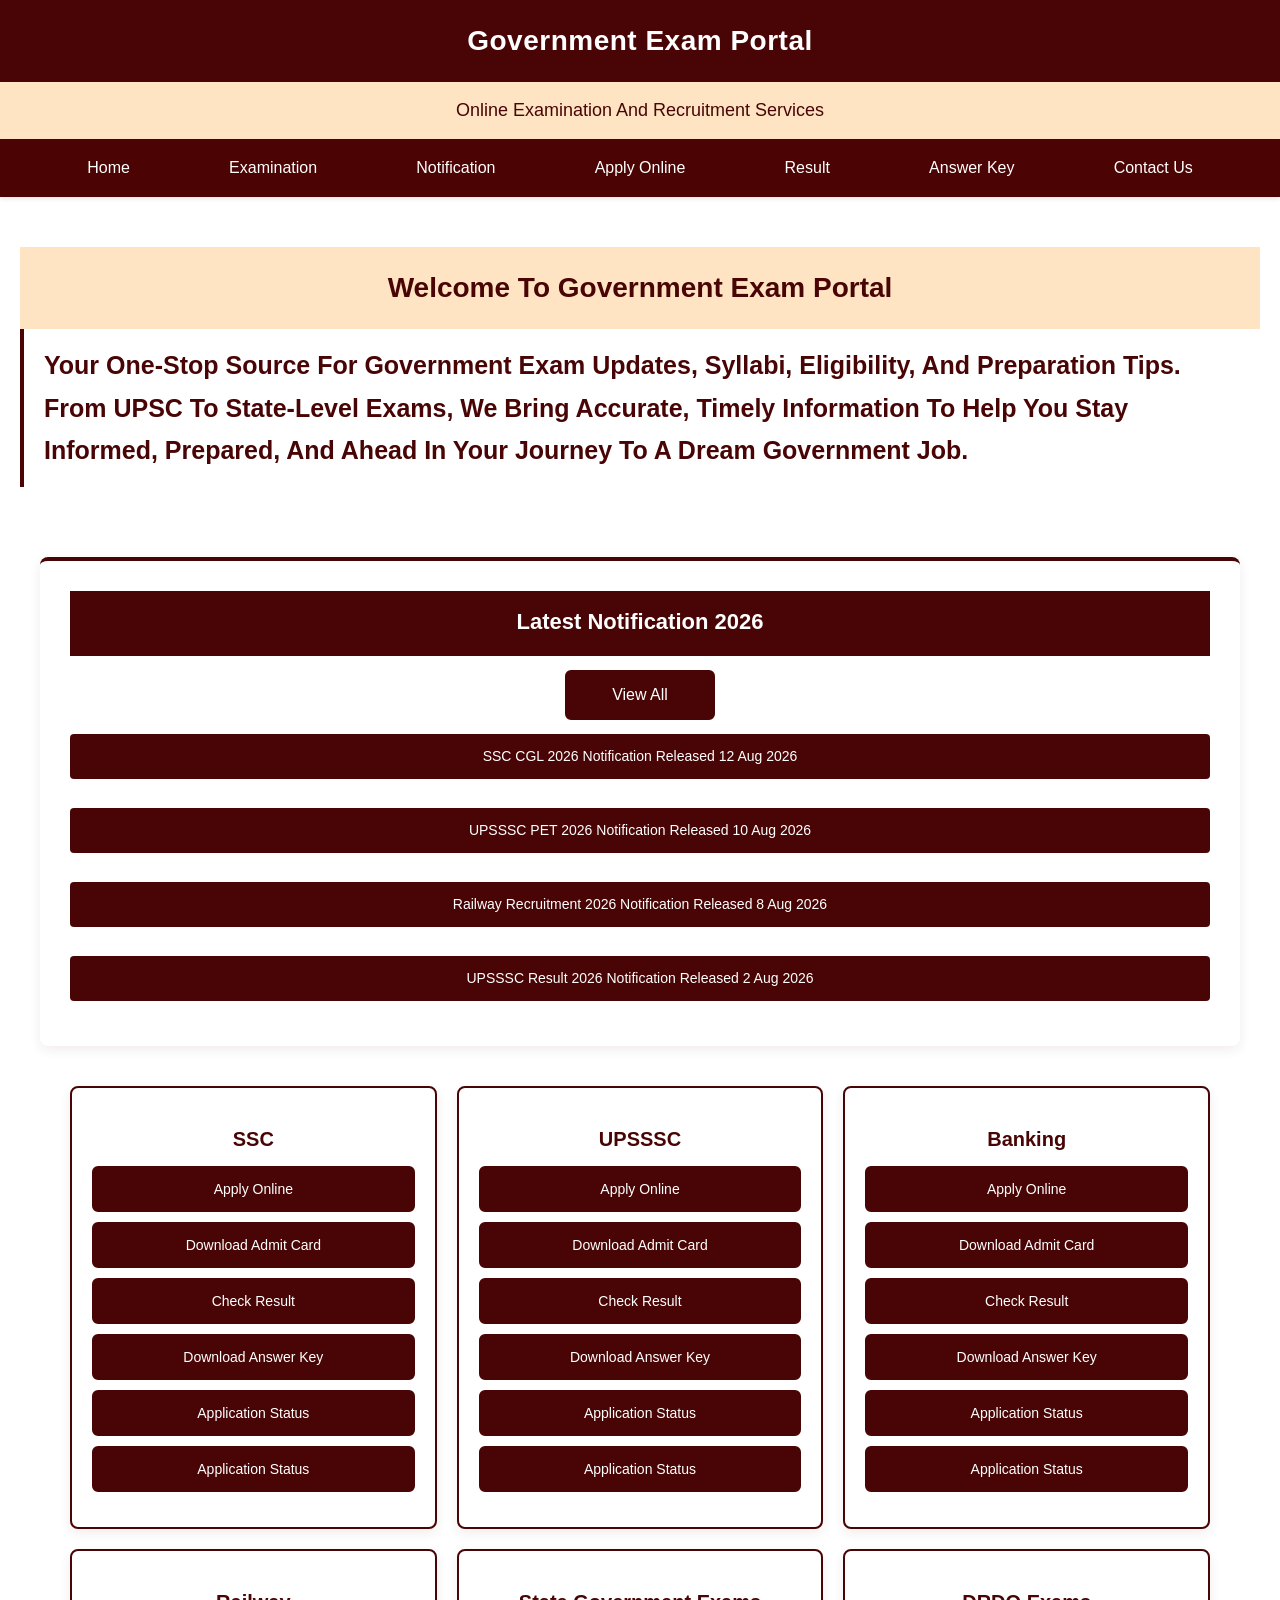
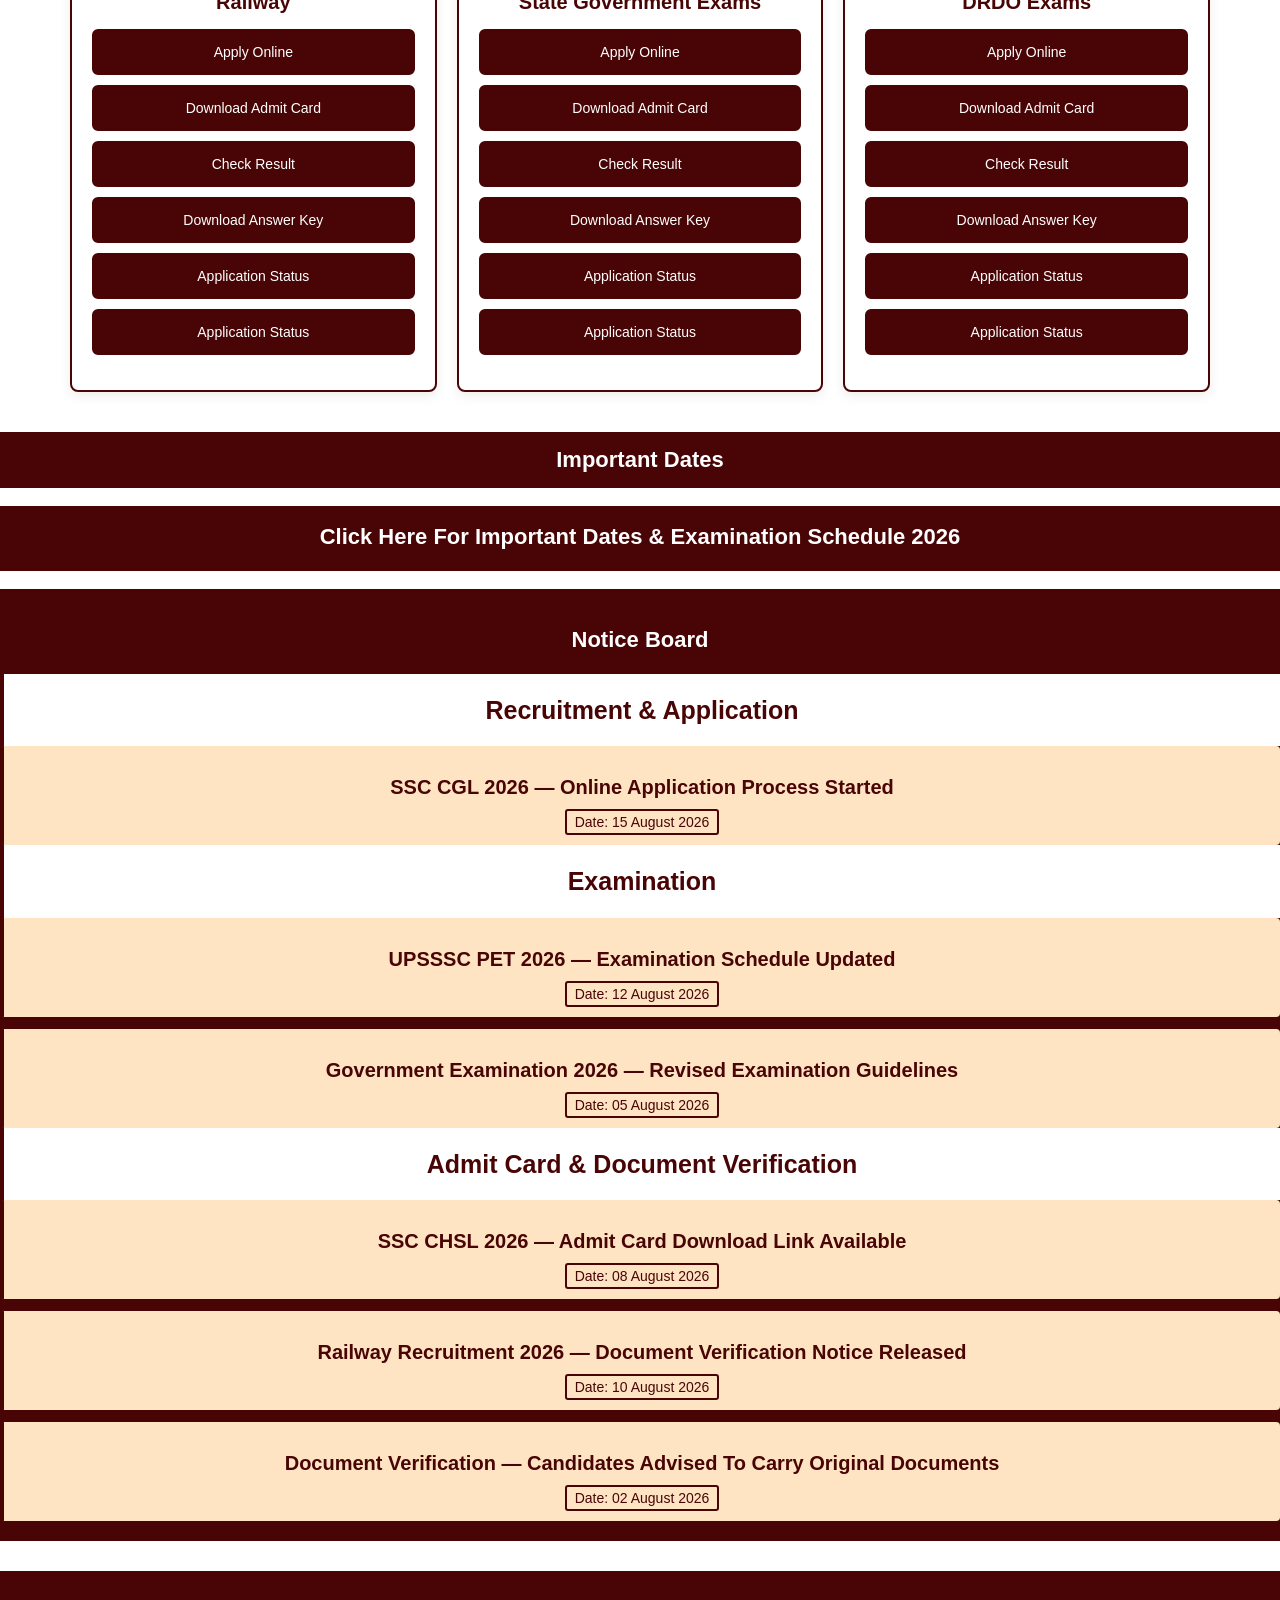
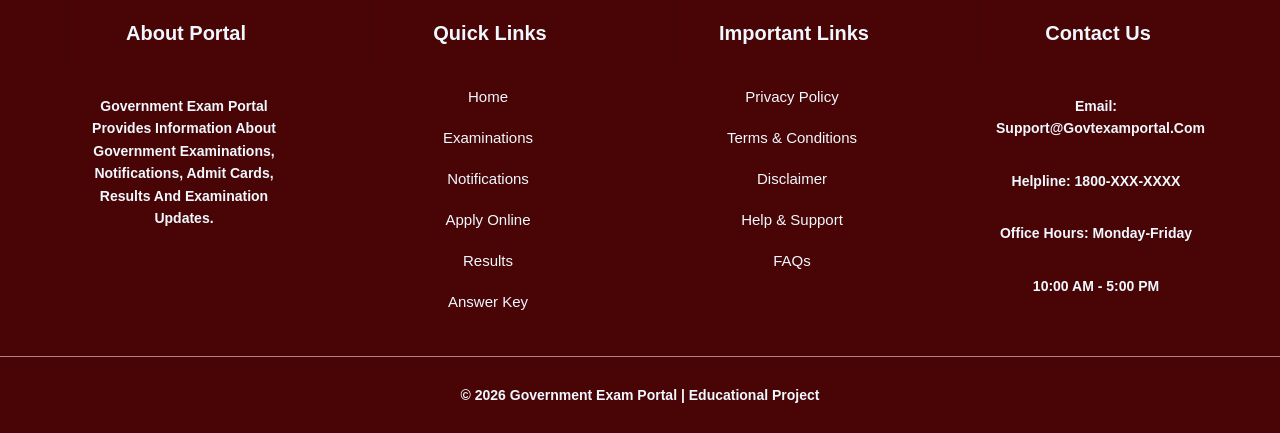
<file: index.html>
<!DOCTYPE html>
<html lang="en">

<head>
    <meta charset="UTF-8">
    <meta name="viewport" content="width=device-width, initial-scale=1.0">
    <title>Government exam form website </title>
    <link rel="stylesheet" href="govt.css">
</head>

<body>
    <header>
        <div class="head"> Government Exam Portal</div>
        <div class="subhead">Online Examination and recruitment services</div>

    </header>
    <nav>
        <div class="navbar">
            <a href="home.html"> Home</a>
            <a href="Examination.html"> Examination</a>
            <a href="Notification.html">Notification</a>
            <a href="Apply online.html">Apply online</a>
            <a href="Result.html"> Result</a>
            <a href="Answer key.html">Answer key</a>
            <a href="Contact Us.html">Contact Us</a>
        </div>
    </nav>
    <main>
        <div class="main_content">
            <h1>Welcome To Government Exam Portal</h1>
            <h3> your one-stop source for government exam updates, syllabi, eligibility, and preparation tips. From UPSC
                to State-level exams, we bring accurate, timely information to help you stay informed, prepared, and
                ahead in your journey to a dream government job.</h3>
        </div>

    </main>
    <div class="Notifications">
        <h2> latest notification 2026</h2>
        <button> View All</button>
        <div class="box">SSC CGL 2026 Notification released 12 aug 2026</div>
        <div class="box">UPSSSC PET 2026 Notification released 10 aug 2026</div>
        <div class="box">Railway recruitment 2026 Notification released 8 aug 2026</div>
        <div class="box">UPSSSC Result 2026 Notification released 2 aug 2026</div>
    </div>
    <div class="exam">
        <div class="card">
            <p>SSC</p>
            <div class="btn">Apply online</div>
            <div class="btn">download admit card</div>
            <div class="btn">check result</div>
            <div class="btn">Download answer key</div>
            <div class="btn">Application status</div>
            <div class="btn">Application Status</div>
        </div>

        <div class="card">
            <p>UPSSSC</p>
            <div class="btn">Apply online</div>
            <div class="btn">download admit card</div>
            <div class="btn">check result</div>
            <div class="btn">Download answer key</div>
            <div class="btn">Application status</div>
            <div class="btn">Application Status</div>
        </div>

        <div class="card">
            <p>Banking</p>
            <div class="btn">Apply online</div>
            <div class="btn">download admit card</div>
            <div class="btn">check result</div>
            <div class="btn">Download answer key</div>
            <div class="btn">Application status</div>
            <div class="btn">Application Status</div>

        </div>

        <div class="card">
            <p>Railway</p>
            <div class="btn">Apply online</div>
            <div class="btn">download admit card</div>
            <div class="btn">check result</div>
            <div class="btn">Download answer key</div>
            <div class="btn">Application status</div>
            <div class="btn">Application Status</div>

        </div>

        <div class="card">
            <p>State Government Exams</p>
            <div class="btn">Apply online</div>
            <div class="btn">download admit card</div>
            <div class="btn">check result</div>
            <div class="btn">Download answer key</div>
            <div class="btn">Application status</div>
            <div class="btn">Application Status</div>

        </div>

        <div class="card">
            <p>DRDO Exams</p>
            <div class="btn">Apply online</div>
            <div class="btn">download admit card</div>
            <div class="btn">check result</div>
            <div class="btn">Download answer key</div>
            <div class="btn">Application status</div>
            <div class="btn">Application Status</div>

        </div>
    </div>
   <div class="date">

    <h4>Important Dates</h4>

    <a href="date.html">
        <h2>Click Here for Important Dates & Examination Schedule 2026</h2>
    </a>

    <div class="notice">

    <h2>Notice Board</h2>

    <div class="notice-category">

        <h5>Recruitment & Application</h5>

        <div class="notice-item">
            <p>SSC CGL 2026 — Online Application Process Started</p>
            <span>Date: 15 August 2026</span>
        </div>

    </div>


    <div class="notice-category">

        <h5>Examination</h5>

        <div class="notice-item">
            <p>UPSSSC PET 2026 — Examination Schedule Updated</p>
            <span>Date: 12 August 2026</span>
        </div>

        <div class="notice-item">
            <p>Government Examination 2026 — Revised Examination Guidelines</p>
            <span>Date: 05 August 2026</span>
        </div>

    </div>


    <div class="notice-category">

        <h5>Admit Card & Document Verification</h5>

        <div class="notice-item">
            <p>SSC CHSL 2026 — Admit Card Download Link Available</p>
            <span>Date: 08 August 2026</span>
        </div>

        <div class="notice-item">
            <p>Railway Recruitment 2026 — Document Verification Notice Released</p>
            <span>Date: 10 August 2026</span>
        </div>

        <div class="notice-item">
            <p>Document Verification — Candidates Advised to Carry Original Documents</p>
            <span>Date: 02 August 2026</span>
        </div>

    </div>

</div>
   </div>

<footer>

    <div class="footer-container">

        <div class="footer-section">
            <h3>About Portal</h3>
            <p>
                Government Exam Portal provides information about
                government examinations, notifications, admit cards,
                results and examination updates.
            </p>
        </div>


        <div class="footer-section">
            <h3>Quick Links</h3>

            <a href="home.html">Home</a>
            <a href="Examination.html">Examinations</a>
            <a href="Notification.html">Notifications</a>
            <a href="Apply online.html">Apply Online</a>
            <a href="Result.html">Results</a>
            <a href="Answer key.html">Answer Key</a>
        </div>


        <div class="footer-section">
            <h3>Important Links</h3>

            <a href="#">Privacy Policy</a>
            <a href="#">Terms & Conditions</a>
            <a href="#">Disclaimer</a>
            <a href="#">Help & Support</a>
            <a href="#">FAQs</a>
        </div>


        <div class="footer-section">
            <h3>Contact Us</h3>

            <p>Email: support@govtexamportal.com</p>
            <p>Helpline: 1800-XXX-XXXX</p>
            <p>Office Hours: Monday-Friday</p>
            <p>10:00 AM - 5:00 PM</p>
        </div>

    </div>


    <div class="footer-bottom">
        <p>© 2026 Government Exam Portal | Educational Project</p>
    </div>

</footer>
</body>
</file>
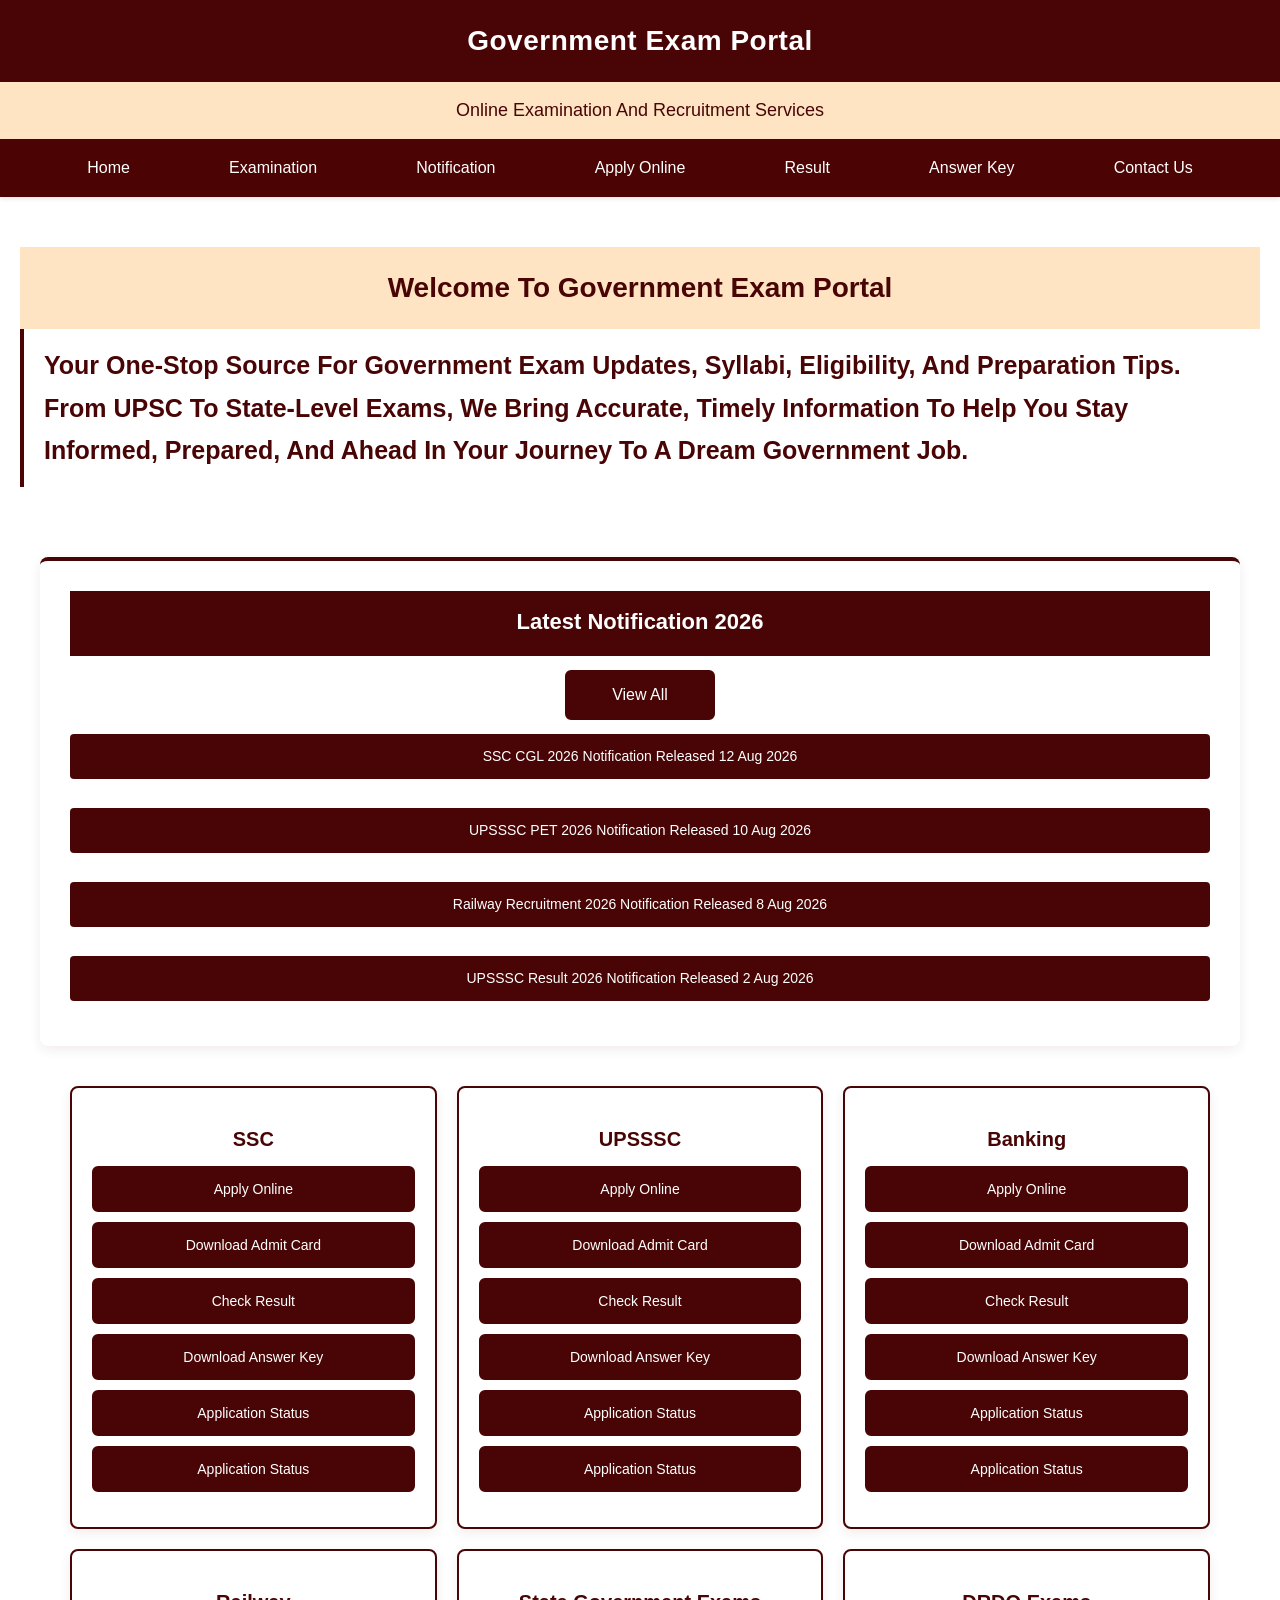
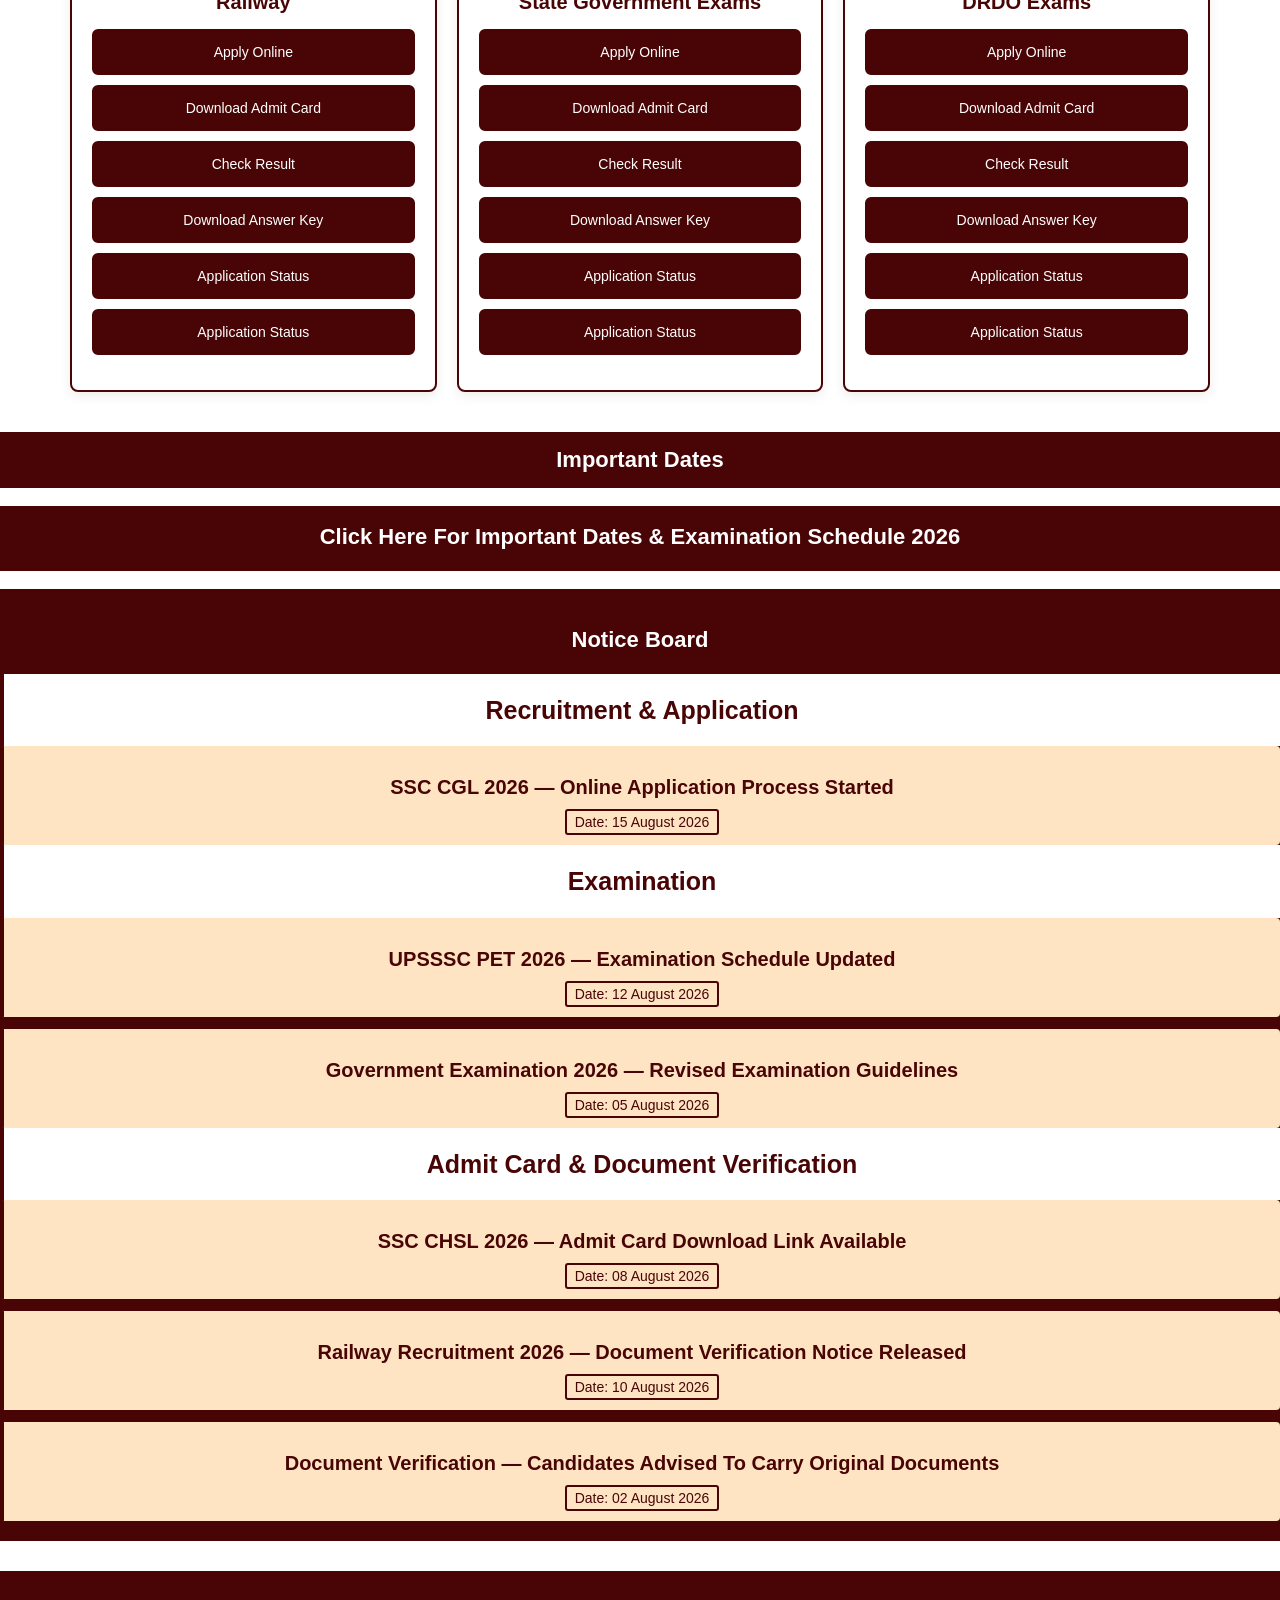
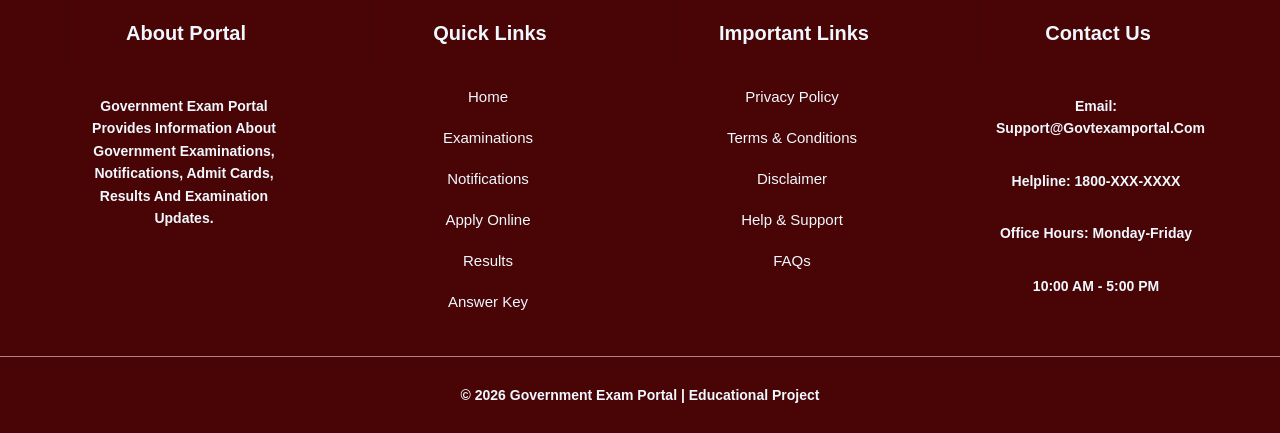
<file: govt.html>
<!DOCTYPE html>
<html lang="en">

<head>
    <meta charset="UTF-8">
    <meta name="viewport" content="width=device-width, initial-scale=1.0">
    <title>Government exam form website </title>
    <link rel="stylesheet" href="govt.css">
</head>

<body>
    <header>
        <div class="head"> Government Exam Portal</div>
        <div class="subhead">Online Examination and recruitment services</div>

    </header>
    <nav>
        <div class="navbar">
            <a href="home.html"> Home</a>
            <a href="Examination.html"> Examination</a>
            <a href="Notification.html">Notification</a>
            <a href="Apply online.html">Apply online</a>
            <a href="Result.html"> Result</a>
            <a href="Answer key.html">Answer key</a>
            <a href="Contact Us.html">Contact Us</a>
        </div>
    </nav>
    <main>
        <div class="main_content">
            <h1>Welcome To Government Exam Portal</h1>
            <h3> your one-stop source for government exam updates, syllabi, eligibility, and preparation tips. From UPSC
                to State-level exams, we bring accurate, timely information to help you stay informed, prepared, and
                ahead in your journey to a dream government job.</h3>
        </div>

    </main>
    <div class="Notifications">
        <h2> latest notification 2026</h2>
        <button> View All</button>
        <div class="box">SSC CGL 2026 Notification released 12 aug 2026</div>
        <div class="box">UPSSSC PET 2026 Notification released 10 aug 2026</div>
        <div class="box">Railway recruitment 2026 Notification released 8 aug 2026</div>
        <div class="box">UPSSSC Result 2026 Notification released 2 aug 2026</div>
    </div>
    <div class="exam">
        <div class="card">
            <p>SSC</p>
            <div class="btn">Apply online</div>
            <div class="btn">download admit card</div>
            <div class="btn">check result</div>
            <div class="btn">Download answer key</div>
            <div class="btn">Application status</div>
            <div class="btn">Application Status</div>
        </div>

        <div class="card">
            <p>UPSSSC</p>
            <div class="btn">Apply online</div>
            <div class="btn">download admit card</div>
            <div class="btn">check result</div>
            <div class="btn">Download answer key</div>
            <div class="btn">Application status</div>
            <div class="btn">Application Status</div>
        </div>

        <div class="card">
            <p>Banking</p>
            <div class="btn">Apply online</div>
            <div class="btn">download admit card</div>
            <div class="btn">check result</div>
            <div class="btn">Download answer key</div>
            <div class="btn">Application status</div>
            <div class="btn">Application Status</div>

        </div>

        <div class="card">
            <p>Railway</p>
            <div class="btn">Apply online</div>
            <div class="btn">download admit card</div>
            <div class="btn">check result</div>
            <div class="btn">Download answer key</div>
            <div class="btn">Application status</div>
            <div class="btn">Application Status</div>

        </div>

        <div class="card">
            <p>State Government Exams</p>
            <div class="btn">Apply online</div>
            <div class="btn">download admit card</div>
            <div class="btn">check result</div>
            <div class="btn">Download answer key</div>
            <div class="btn">Application status</div>
            <div class="btn">Application Status</div>

        </div>

        <div class="card">
            <p>DRDO Exams</p>
            <div class="btn">Apply online</div>
            <div class="btn">download admit card</div>
            <div class="btn">check result</div>
            <div class="btn">Download answer key</div>
            <div class="btn">Application status</div>
            <div class="btn">Application Status</div>

        </div>
    </div>
   <div class="date">

    <h4>Important Dates</h4>

    <a href="date.html">
        <h2>Click Here for Important Dates & Examination Schedule 2026</h2>
    </a>

    <div class="notice">

    <h2>Notice Board</h2>

    <div class="notice-category">

        <h5>Recruitment & Application</h5>

        <div class="notice-item">
            <p>SSC CGL 2026 — Online Application Process Started</p>
            <span>Date: 15 August 2026</span>
        </div>

    </div>


    <div class="notice-category">

        <h5>Examination</h5>

        <div class="notice-item">
            <p>UPSSSC PET 2026 — Examination Schedule Updated</p>
            <span>Date: 12 August 2026</span>
        </div>

        <div class="notice-item">
            <p>Government Examination 2026 — Revised Examination Guidelines</p>
            <span>Date: 05 August 2026</span>
        </div>

    </div>


    <div class="notice-category">

        <h5>Admit Card & Document Verification</h5>

        <div class="notice-item">
            <p>SSC CHSL 2026 — Admit Card Download Link Available</p>
            <span>Date: 08 August 2026</span>
        </div>

        <div class="notice-item">
            <p>Railway Recruitment 2026 — Document Verification Notice Released</p>
            <span>Date: 10 August 2026</span>
        </div>

        <div class="notice-item">
            <p>Document Verification — Candidates Advised to Carry Original Documents</p>
            <span>Date: 02 August 2026</span>
        </div>

    </div>

</div>
   </div>

<footer>

    <div class="footer-container">

        <div class="footer-section">
            <h3>About Portal</h3>
            <p>
                Government Exam Portal provides information about
                government examinations, notifications, admit cards,
                results and examination updates.
            </p>
        </div>


        <div class="footer-section">
            <h3>Quick Links</h3>

            <a href="home.html">Home</a>
            <a href="Examination.html">Examinations</a>
            <a href="Notification.html">Notifications</a>
            <a href="Apply online.html">Apply Online</a>
            <a href="Result.html">Results</a>
            <a href="Answer key.html">Answer Key</a>
        </div>


        <div class="footer-section">
            <h3>Important Links</h3>

            <a href="#">Privacy Policy</a>
            <a href="#">Terms & Conditions</a>
            <a href="#">Disclaimer</a>
            <a href="#">Help & Support</a>
            <a href="#">FAQs</a>
        </div>


        <div class="footer-section">
            <h3>Contact Us</h3>

            <p>Email: support@govtexamportal.com</p>
            <p>Helpline: 1800-XXX-XXXX</p>
            <p>Office Hours: Monday-Friday</p>
            <p>10:00 AM - 5:00 PM</p>
        </div>

    </div>


    <div class="footer-bottom">
        <p>© 2026 Government Exam Portal | Educational Project</p>
    </div>

</footer>
</body>
</file>
<file: govt.css>
* {
    padding: 0;
    margin: 0;
    box-sizing: border-box;
    text-transform: capitalize;
    font-family: 'Lucida Sans', 'Lucida Sans Regular', 'Lucida Grande', 'Lucida Sans Unicode', Geneva, Verdana, sans-serif;

}

body {
    background-color: #FFFFFF;
    color: rgb(73, 5, 5);
}

.head {
    background-color: rgb(73, 5, 5);
    color: #FFFFFF;
    font-size: 28px;
    text-align: center;
    padding: 25px 0;
    font-weight: 700;
    letter-spacing: 0.5px;
}

.subhead {
    background-color: #FFE4C4;
    color: rgb(73, 5, 5);
    font-size: 18px;
    text-align: center;
    padding: 18px 0;
    font-weight: 500;
}

.navbar {
    display: flex;
    background-color: rgb(76, 3, 3);
    color: #FFFFFF;
    font-size: 18px;
    text-align: center;
    justify-content: space-evenly;
    padding: 12px 0;
    box-shadow: 0 2px 4px rgba(0, 0, 0, 0.1);
}

a {
    color: #FFFFFF;
    text-decoration: none;
    font-size: 16px;
    font-weight: 500;
    transition: all 0.3s ease;
    padding: 8px 12px;
    border-radius: 4px;
}

a:hover {
    background-color: rgba(255, 228, 196, 0.2);
    color: #FFE4C4;
}



h1 {
    font-size: 28px;
    color: rgb(73, 5, 5);
    background-color: #FFE4C4;
    text-align: center;
    padding: 25px 0;
    font-weight: 700;
}
h3,h5 {
    font-weight: 600;
    font-size: 25px;
    color: rgb(73, 5, 5);
    background-color: #FFFFFF;
    padding: 15px 20px;
    line-height: 1.7;
    border-left: 4px solid rgb(76, 3, 3);
}

p {
    font-size: 20px;
    color:rgb(73, 5, 5);
    background-color: transparent;
    text-align: center;
    padding: 15px 10px;
    font-weight: bolder;
}

h2 {
    font-size: 22px;
    color: #FFFFFF;
    background-color: rgb(73, 5, 5);
    text-align: center;
    padding: 18px 0;
    font-weight: 600;
    border-bottom: 3px solid rgb(76, 3, 3);
}

button {
    display: block;
    margin: auto;
    background-color: rgb(73, 5, 5);
    color: #FFFFFF;
    padding: 12px 20px;
    font-size: 16px;
    border-radius: 6px;
    border: 2px solid rgb(73, 5, 5);
    cursor: pointer;
    font-weight: 500;
    transition: all 0.3s ease;
    height: 50px;
    width: 150px;
    gap: 10px;
}

button:hover {
    background-color: rgb(76, 3, 3);
    border-color: rgb(76, 3, 3);
}

.box {
    display: flex;
    justify-content: center;
    align-items: center;
    background-color: rgb(73, 5, 5);
    color: #FFFFFF;
    height: 45px;
    width: 100%;
    font-size: 14px;
    margin-bottom: 15px;
    font-weight: 500;
    border-radius: 4px;
    gap: 15px;
    padding: 0 20px;
}
.exam{
   display: grid;
    grid-template-columns: repeat(3, 1fr);
    gap: 20px;
    margin: 40px auto;
    place-items: stretch;
    max-width: 1200px;
    padding: 0 30px;
}

.card{
    font-size: 24px;
    font-weight: 600;
    display: flex;
    flex-direction: column;
    align-items: center;
    justify-content: flex-start;
    padding: 25px 20px;
    border-radius: 8px;
    text-align: center;
    border: 2px solid rgb(73, 5, 5);
    background-color: #FFFFFF;
    color: rgb(73, 5, 5);
    text-decoration: none;
    transition: all 0.4s ease;
    min-height: 320px;
    width: 100%;
    box-shadow: 0 4px 12px rgba(73, 5, 5, 0.08);
}

.card:hover {
    transform: translateY(-6px);
    box-shadow: 0 12px 24px rgba(73, 5, 5, 0.15);
    border-color: rgb(76, 3, 3);
    background-color: #FFE4C4;
}


.btn{
    display: block;
    width: 100%;
    padding: 13px 12px;
    border-radius: 6px;
    margin-bottom: 10px;
    background-color: rgb(73, 5, 5);
    color: #FFFFFF;
    border: 2px solid rgb(73, 5, 5);
    cursor: pointer;
    font-size: 14px;
    font-weight: 500;
    text-align: center;
    transition: all 0.3s ease;
}

.btn:hover {
    background-color: rgb(76, 3, 3);
    border-color: rgb(76, 3, 3);
    transform: translateY(-2px);
    box-shadow: 0 6px 12px rgba(73, 5, 5, 0.2);
}

h4 {
    font-size: 22px;
    text-align: center;
    color: #FFFFFF;
    background-color: rgb(73, 5, 5);
    padding: 15px 0;
    font-weight: 600;
}

.notice {
    background-color: rgb(73, 5, 5);
    color: #FFFFFF;
    font-size: 20px;
    text-align: center;
    padding: 20px 0;
    font-weight: 600;
}


span {
    background-color: #FFE4C4;
    color: rgb(73, 5, 5);
    padding: 3px 8px;
    border-radius: 3px;
    font-weight: 500;
     border: 2px solid rgb(73, 5, 5);
}

.main_content {
    background-color: #FFFFFF;
    padding: 30px 20px;
    margin: 20px 0;
}

.Notifications {
    background-color: #FFFFFF;
    padding: 30px 30px;
    margin: 40px auto;
    max-width: 1200px;
    border-top: 4px solid rgb(73, 5, 5);
    box-shadow: 0 4px 12px rgba(73, 5, 5, 0.08);
    border-radius: 8px;
    display: flex;
    flex-direction: column;
    gap: 14px;
}

.notice-item {
    border-left: 4px solid rgb(73, 5, 5);
    background-color: #FFE4C4;
    padding: 15px 20px;
    margin-bottom: 12px;
    border-radius: 4px;
    font-size: 14px;
    color: rgb(73, 5, 5);
    font-weight: 500;
    transition: all 0.3s ease;
}



.notice-item:last-child {
    margin-bottom: 0;
}

footer {
    background-color: rgb(73, 5, 5);
    color: aliceblue;
    margin-top: 30px;
}

.footer-container {
    display: flex;
    justify-content: space-evenly;
    padding: 30px 20px;
    gap: 30px;
}

.footer-section {
    width: 220px;
    text-align: center;
}

.footer-section h3 {
    color: aliceblue;
    background-color: transparent;
    font-size: 20px;
    margin-bottom: 15px;
}

.footer-section p {
    color: aliceblue;
    background-color: transparent;
    font-size: 14px;
    line-height: 1.6;
}

.footer-section a {
    display: block;
    color: aliceblue;
    font-size: 15px;
    margin: 8px 0;
}

.footer-bottom {
    text-align: center;
    border-top: 1px solid rgb(184, 130, 130);
    padding: 15px;
}

.footer-bottom p {
    color: aliceblue;
    background-color: transparent;
    font-size: 14px;
}
</file>
